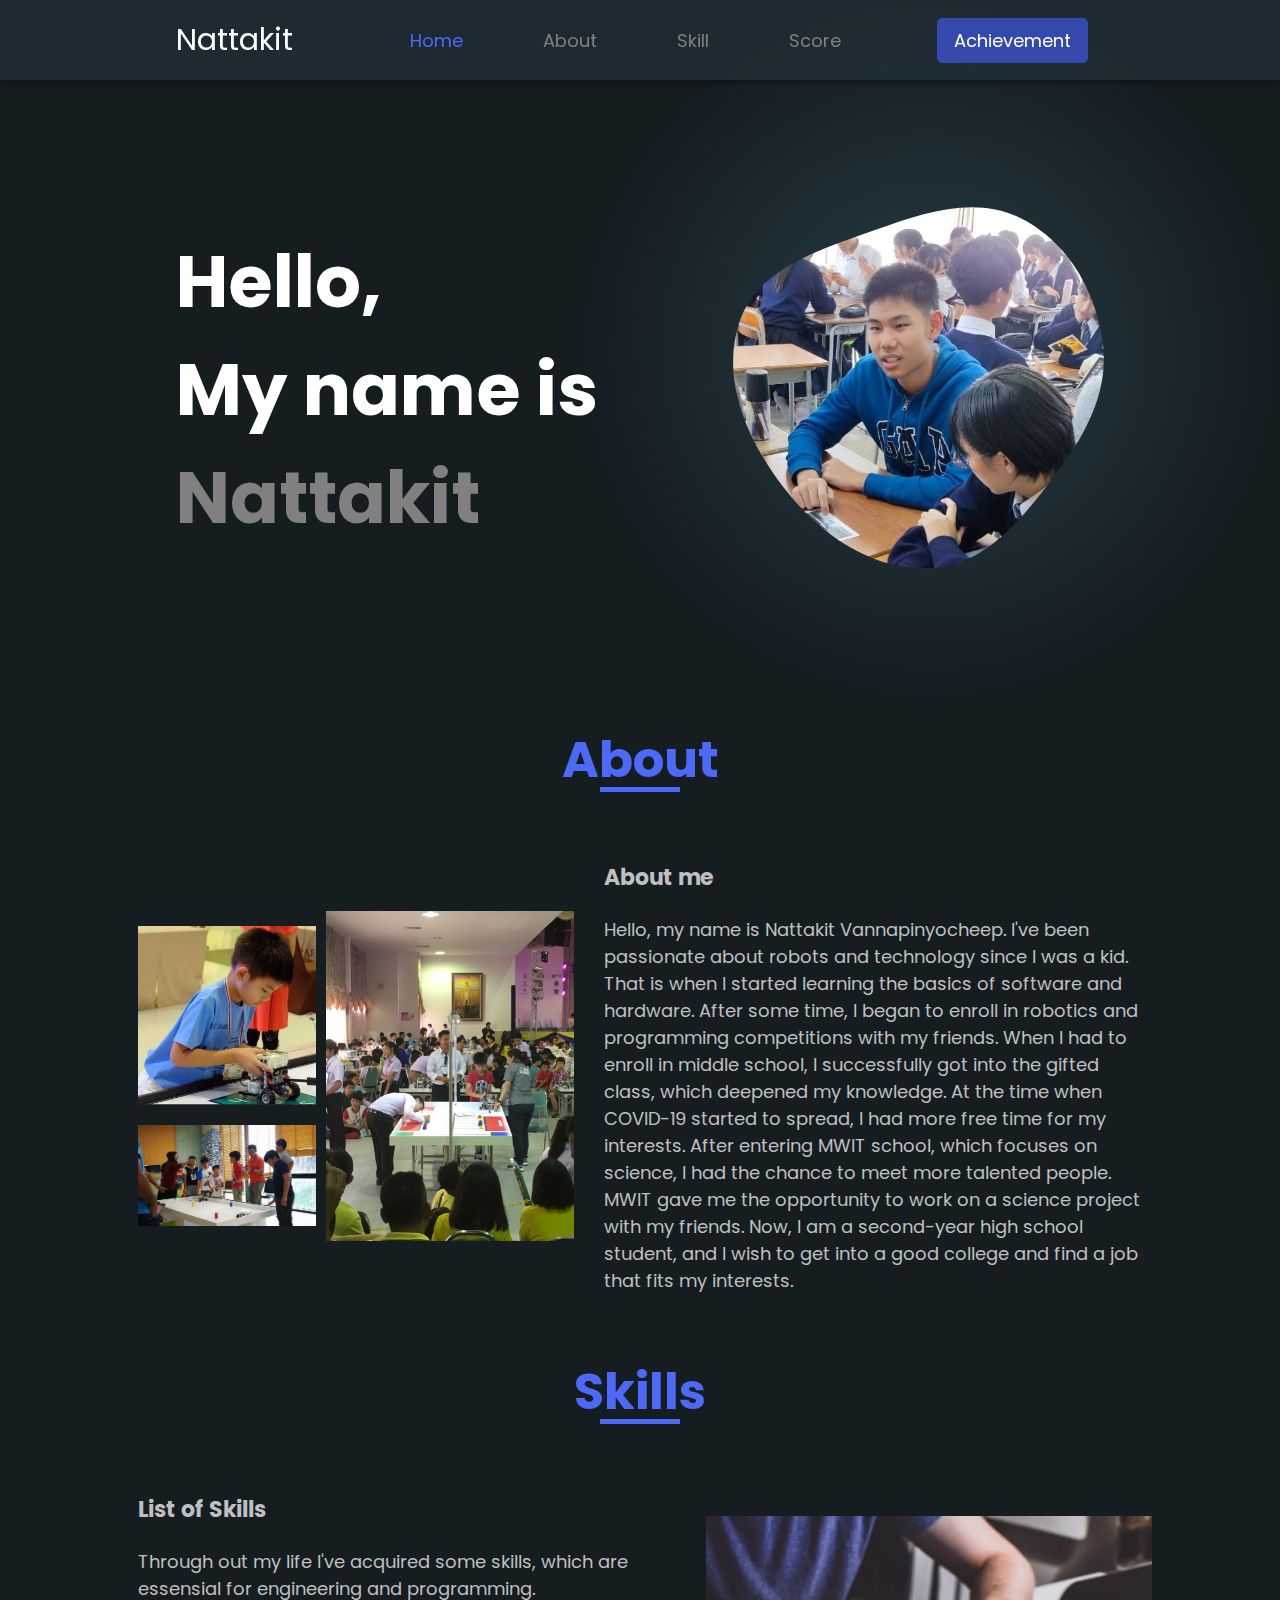
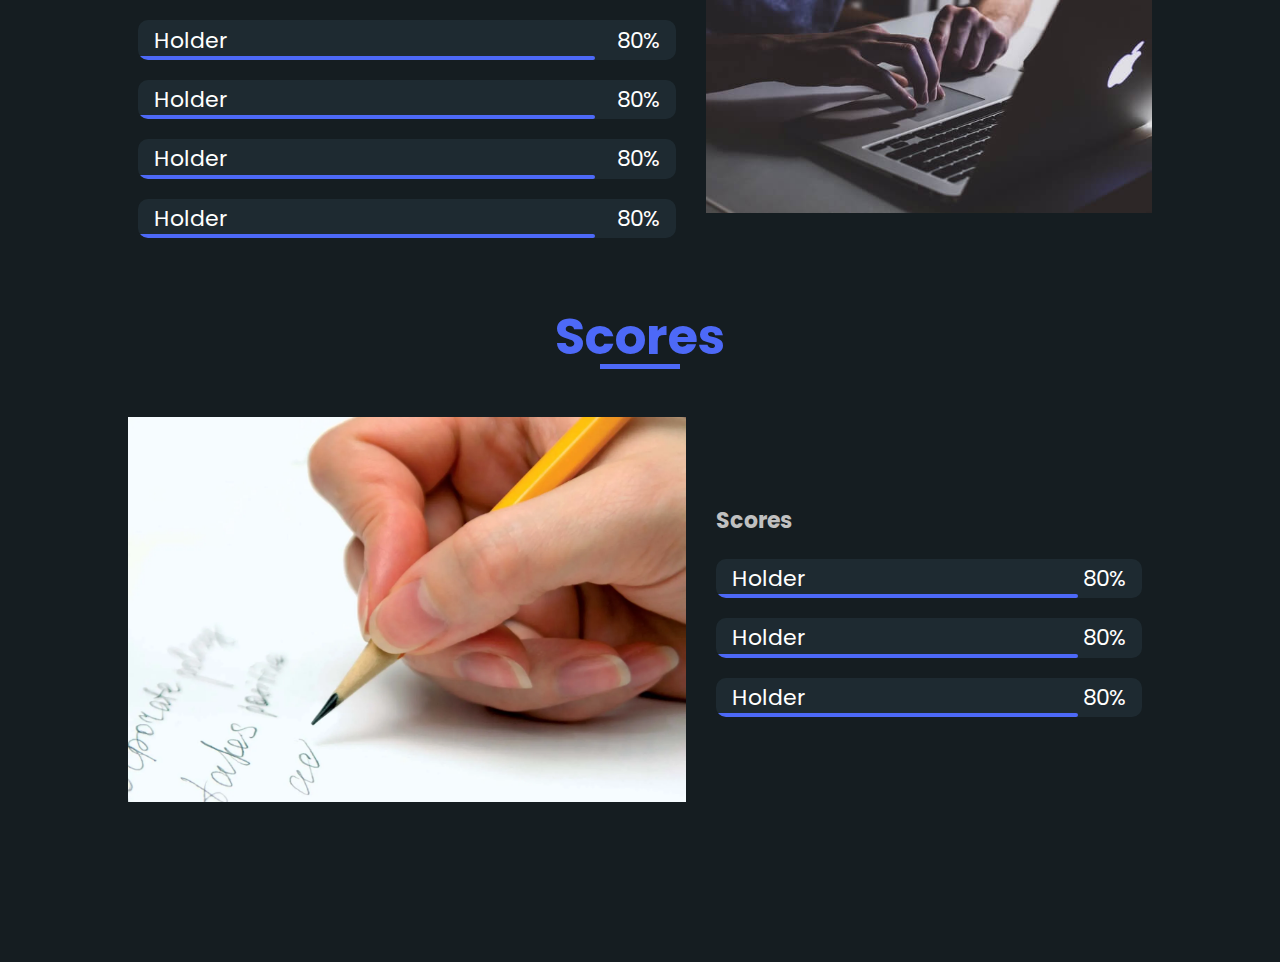
<file: index.html>
<!doctype html>
<html>
    <meta name="viewport" content="width=device-width, initial-scale=1.0">
    <head>
        <title>Test</title>
        <link rel="stylesheet" href="css/styles.css" />
        <link rel="stylesheet" href="css/section.css" />
        <link rel="stylesheet" href="css/scroll-animation.css" />
    </head>

    <body>
        <nav>
            <div class="nav-bar">
                <div class="nav-section" id="title">
                         <div class="nav-section" id="hamburger">
                                  <span>&#9776;</span>
                    </div>
                    <a id="important">Nattakit</a>
                    </div>
                <div class="nav-section" id="menu">
                    <div class="nav-section" id="current-section">
                        <a href="#Home">Home</a>
                    </div>
                    <div class="nav-section" id="sections">
                        <a href="#About">About</a>
                    </div>
                    <div class="nav-section" id="sections">
                        <a href="#Skill">Skill</a>
                    </div>
                    <div class="nav-section" id="sections">
                        <a href="#Score">Score</a>
                    </div>
                    <div class="nav-section" id="page">
                        <div>
                            <a href="Achievement.html">Achievement</a>
                        </div>
                    </div>
                </div>
            </div>
        </nav>
        <div class="gradient" id="fade-in"></div>
        <main>
            <section id="Home">

                <div class="home-grid">
                    <div id="on-start-left">
                        <h1>Hello,<br />My name is<br /><span class="Name">Nattakit<span></h1>
                    </div>
                    <div class="home__img" id="on-start-right">
                        <svg class="home__blob" viewBox="0 0 479 467" xmlns="http://www.w3.org/2000/svg" xmlns:xlink="http://www.w3.org/1999/xlink">
                            <mask id="mask0" mask-type="alpha">
                                <path d="M9.19024 145.964C34.0253 76.5814 114.865 54.7299 184.111 29.4823C245.804 6.98884 311.86 -14.9503 370.735 14.143C431.207 44.026 467.948 107.508 477.191 174.311C485.897 237.229 454.931 294.377 416.506 344.954C373.74 401.245 326.068 462.801 255.442 466.189C179.416 469.835 111.552 422.137 65.1576 361.805C17.4835 299.81 -17.1617 219.583 9.19024 145.964Z" />
                            </mask>
                            <g mask="url(#mask0)">
                                <image class="home__blob-img" x="0" y="0" href="Img/profile.jpg" />
                            </g>
                        </svg>
                    </div>
                </div>
            </section>
            <section id="About">
                <h2>About</h2>
                <div class="about-grid" style="gap: 20px;">
                    <div class="about-grid-img" id="fade-in">
                        <div class="about-image">
                            <img src="Img/Kid.jpg"/>
                            <img src="Img/Kid3.jpg" />
                        </div>
                        <img src="Img/Kid2.jpg" class="about-img-2">
                    </div>
                    <div style="margin-left: 10px; margin-right: 10px;" id="fade-in">
                        <h3>About me</h3>
                        <p>Hello, my name is Nattakit Vannapinyocheep. I've been passionate about robots and technology since I was a kid. That is when I started learning the basics of software and hardware. After some time, I began to enroll in robotics and programming competitions with my friends. When I had to enroll in middle school, I successfully got into the gifted class, which deepened my knowledge. At the time when COVID-19 started to spread, I had more free time for my interests. After entering MWIT school, which focuses on science, I had the chance to meet more talented people. MWIT gave me the opportunity to work on a science project with my friends. Now, I am a second-year high school student, and I wish to get into a good college and find a job that fits my interests.</p>
                    </div>
                </div>
            </section>
            <section id="Skill">
                <h2>Skills</h2>
                <div class="skill-grid" style="gap: 20px;">
                    <div style="margin-left: 10px; margin-right: 10px;">
                        <h3 id="fade-in-left">List of Skills</h3>
                        <p id="fade-in-left">Through out my life I've acquired some skills, which are essensial for engineering and programming.</p>
                        <div class="box" id="fade-in-left">
                            <div class="in-box">
                                <span class="text-in-box">Holder</span>
                            </div>
                            <div class="percent">
                                <span class="text-in-box">80%</span>
                            </div>
                            <div class="bar skill-coding"></div>
                        </div>
                        <div class="box" id="fade-in-left">
                            <div class="in-box">
                                <span class="text-in-box">Holder</span>
                            </div>
                            <div class="percent">
                                <span class="text-in-box">80%</span>
                            </div>
                            <div class="bar skill-coding"></div>
                        </div>
                        <div class="box" id="fade-in-left">
                            <div class="in-box">
                                <span class="text-in-box">Holder</span>
                            </div>
                            <div class="percent">
                                <span class="text-in-box">80%</span>
                            </div>
                            <div class="bar skill-coding"></div>
                        </div>
                        <div class="box" id="fade-in-left">
                            <div class="in-box">
                                <span class="text-in-box">Holder</span>
                            </div>
                            <div class="percent">
                                <span class="text-in-box">80%</span>
                            </div>
                            <div class="bar skill-coding"></div>
                        </div>
                    </div>
                    <img src="Img/skills.jpg" class="skill-img" id="fade-in">
                </div>
            </section>
            <section id="Score" style="margin-bottom: 10rem">
                <h2>Scores</h2>
                    <div class="skill-grid" style="gap: 20px;">
                        <img src="Img/Writing.webp" class="skill-img" id="fade-in">
                        <div style="margin-left: 10px; margin-right: 10px;">
                            <h3 id="fade-in-right">Scores</h3>
                            <div class="box" id="fade-in-right">
                                <div class="in-box">
                                    <span class="text-in-box">Holder</span>
                                </div>
                                <div class="percent">
                                    <span class="text-in-box">80%</span>
                                </div>
                                <div class="bar skill-coding"></div>
                            </div>
                            <div class="box" id="fade-in-right">
                                <div class="in-box">
                                    <span class="text-in-box">Holder</span>
                                </div>
                                <div class="percent">
                                    <span class="text-in-box">80%</span>
                                </div>
                                <div class="bar skill-coding"></div>
                            </div>
                            <div class="box" id="fade-in-right">
                                <div class="in-box">
                                    <span class="text-in-box">Holder</span>
                                </div>
                                <div class="percent">
                                    <span class="text-in-box">80%</span>
                                </div>
                                <div class="bar skill-coding"></div>
                            </div>
                        </div>
                    </div>
                </section>
            </section>

        </main>
        <script src="js/scroll.js"></script>
    </body>
</html>
</file>
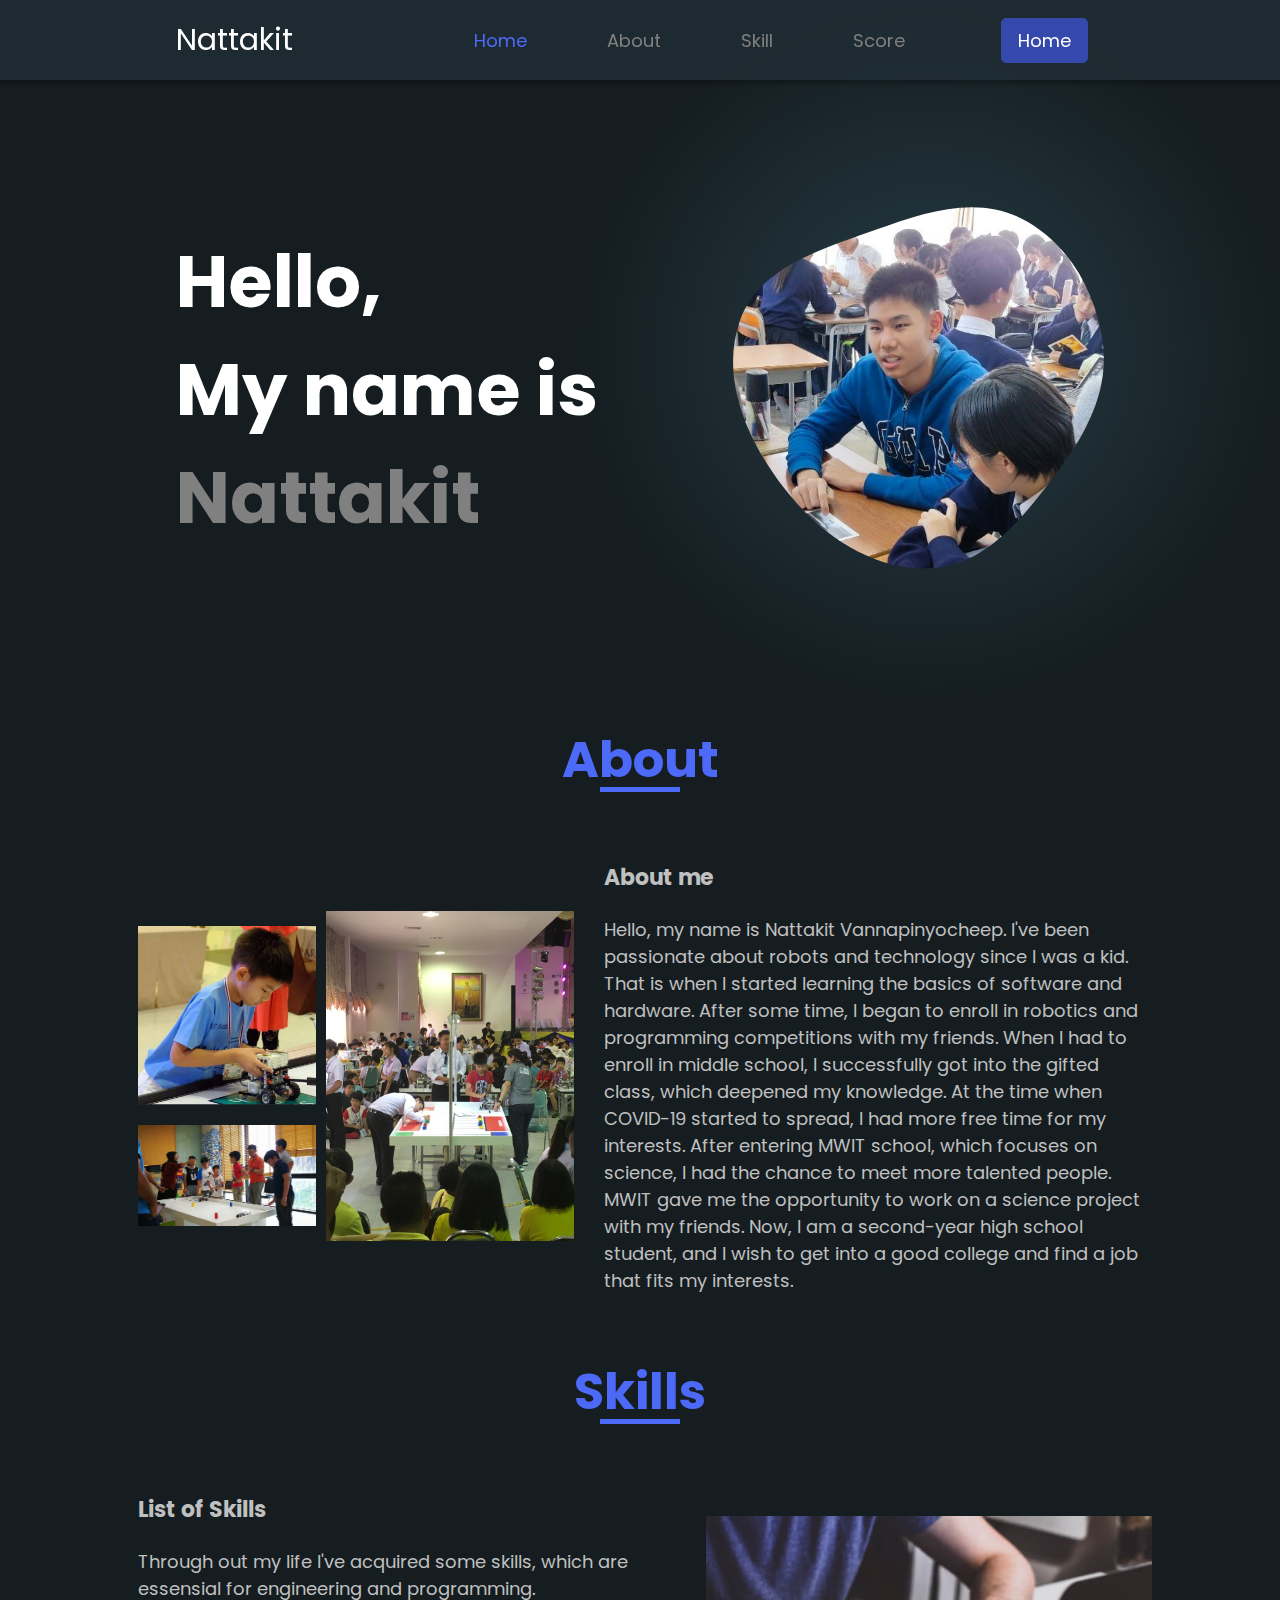
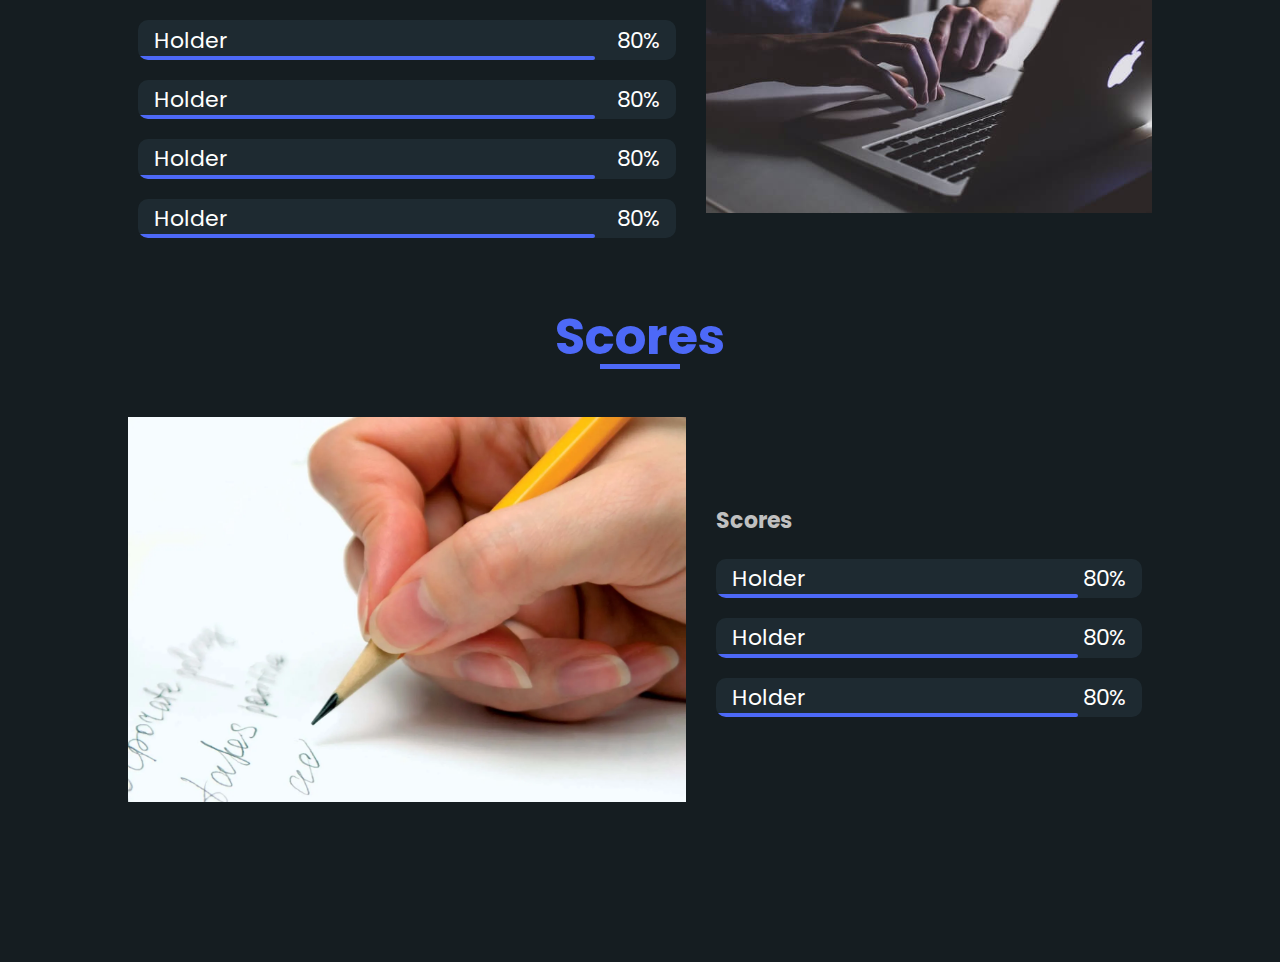
<file: Achievement.html>
<!doctype html>
<html>
    <meta name="viewport" content="width=device-width, initial-scale=1.0">
    <head>
        <title>Test</title>
        <link rel="stylesheet" href="css/styles.css" />
        <link rel="stylesheet" href="css/section.css" />
        <link rel="stylesheet" href="css/scroll-animation.css" />
    </head>

    <body>
        <nav>
            <div class="nav-bar">
                <div class="nav-section" id="title">
                    <div class="nav-section" id="hamburger">
                        <span>&#9776;</span>
                    </div>
                    <a id="important">Nattakit</a>
                </div>
                <div class="nav-section" id="menu">
                    <div class="nav-section" id="current-section">
                        <a href="#Home">Home</a>
                    </div>
                    <div class="nav-section" id="sections">
                        <a href="#About">About</a>
                    </div>
                    <div class="nav-section" id="sections">
                        <a href="#Skill">Skill</a>
                    </div>
                    <div class="nav-section" id="sections">
                        <a href="#Score">Score</a>
                    </div>
                    <div class="nav-section" id="page">
                        <div>
                            <a href="index.html">Home</a>
                        </div>
                    </div>
                </div>
            </div>
        </nav>
        <div class="gradient" id="fade-in"></div>
        <main>
            <section id="Home">

                <div class="home-grid">
                    <div id="on-start-left">
                        <h1>Hello,<br />My name is<br /><span class="Name">Nattakit<span></h1>
                    </div>
                    <div class="home__img" id="on-start-right">
                        <svg class="home__blob" viewBox="0 0 479 467" xmlns="http://www.w3.org/2000/svg" xmlns:xlink="http://www.w3.org/1999/xlink">
                            <mask id="mask0" mask-type="alpha">
                                <path d="M9.19024 145.964C34.0253 76.5814 114.865 54.7299 184.111 29.4823C245.804 6.98884 311.86 -14.9503 370.735 14.143C431.207 44.026 467.948 107.508 477.191 174.311C485.897 237.229 454.931 294.377 416.506 344.954C373.74 401.245 326.068 462.801 255.442 466.189C179.416 469.835 111.552 422.137 65.1576 361.805C17.4835 299.81 -17.1617 219.583 9.19024 145.964Z" />
                            </mask>
                            <g mask="url(#mask0)">
                                <image class="home__blob-img" x="0" y="0" href="Img/profile.jpg" />
                            </g>
                        </svg>
                    </div>
                </div>
            </section>
            <section id="About">
                <h2>About</h2>
                <div class="about-grid" style="gap: 20px;">
                    <div class="about-grid-img" id="fade-in">
                        <div class="about-image">
                            <img src="Img/Kid.jpg"/>
                            <img src="Img/Kid3.jpg" />
                        </div>
                        <img src="Img/Kid2.jpg" class="about-img-2">
                    </div>
                    <div style="margin-left: 10px; margin-right: 10px;" id="fade-in">
                        <h3>About me</h3>
                        <p>Hello, my name is Nattakit Vannapinyocheep. I've been passionate about robots and technology since I was a kid. That is when I started learning the basics of software and hardware. After some time, I began to enroll in robotics and programming competitions with my friends. When I had to enroll in middle school, I successfully got into the gifted class, which deepened my knowledge. At the time when COVID-19 started to spread, I had more free time for my interests. After entering MWIT school, which focuses on science, I had the chance to meet more talented people. MWIT gave me the opportunity to work on a science project with my friends. Now, I am a second-year high school student, and I wish to get into a good college and find a job that fits my interests.</p>
                    </div>
                </div>
            </section>
            <section id="Skill">
                <h2>Skills</h2>
                <div class="skill-grid" style="gap: 20px;">
                    <div style="margin-left: 10px; margin-right: 10px;">
                        <h3 id="fade-in-left">List of Skills</h3>
                        <p id="fade-in-left">Through out my life I've acquired some skills, which are essensial for engineering and programming.</p>
                        <div class="box" id="fade-in-left">
                            <div class="in-box">
                                <span class="text-in-box">Holder</span>
                            </div>
                            <div class="percent">
                                <span class="text-in-box">80%</span>
                            </div>
                            <div class="bar skill-coding"></div>
                        </div>
                        <div class="box" id="fade-in-left">
                            <div class="in-box">
                                <span class="text-in-box">Holder</span>
                            </div>
                            <div class="percent">
                                <span class="text-in-box">80%</span>
                            </div>
                            <div class="bar skill-coding"></div>
                        </div>
                        <div class="box" id="fade-in-left">
                            <div class="in-box">
                                <span class="text-in-box">Holder</span>
                            </div>
                            <div class="percent">
                                <span class="text-in-box">80%</span>
                            </div>
                            <div class="bar skill-coding"></div>
                        </div>
                        <div class="box" id="fade-in-left">
                            <div class="in-box">
                                <span class="text-in-box">Holder</span>
                            </div>
                            <div class="percent">
                                <span class="text-in-box">80%</span>
                            </div>
                            <div class="bar skill-coding"></div>
                        </div>
                    </div>
                    <img src="Img/skills.jpg" class="skill-img" id="fade-in">
                </div>
            </section>
            <section id="Score" style="margin-bottom: 10rem">
                <h2>Scores</h2>
                    <div class="skill-grid" style="gap: 20px;">
                        <img src="Img/Writing.webp" class="skill-img" id="fade-in">
                        <div style="margin-left: 10px; margin-right: 10px;">
                            <h3 id="fade-in-right">Scores</h3>
                            <div class="box" id="fade-in-right">
                                <div class="in-box">
                                    <span class="text-in-box">Holder</span>
                                </div>
                                <div class="percent">
                                    <span class="text-in-box">80%</span>
                                </div>
                                <div class="bar skill-coding"></div>
                            </div>
                            <div class="box" id="fade-in-right">
                                <div class="in-box">
                                    <span class="text-in-box">Holder</span>
                                </div>
                                <div class="percent">
                                    <span class="text-in-box">80%</span>
                                </div>
                                <div class="bar skill-coding"></div>
                            </div>
                            <div class="box" id="fade-in-right">
                                <div class="in-box">
                                    <span class="text-in-box">Holder</span>
                                </div>
                                <div class="percent">
                                    <span class="text-in-box">80%</span>
                                </div>
                                <div class="bar skill-coding"></div>
                            </div>
                        </div>
                    </div>
                </section>
            </section>

        </main>
        <script src="js/scroll.js"></script>
    </body>
</html>
</file>
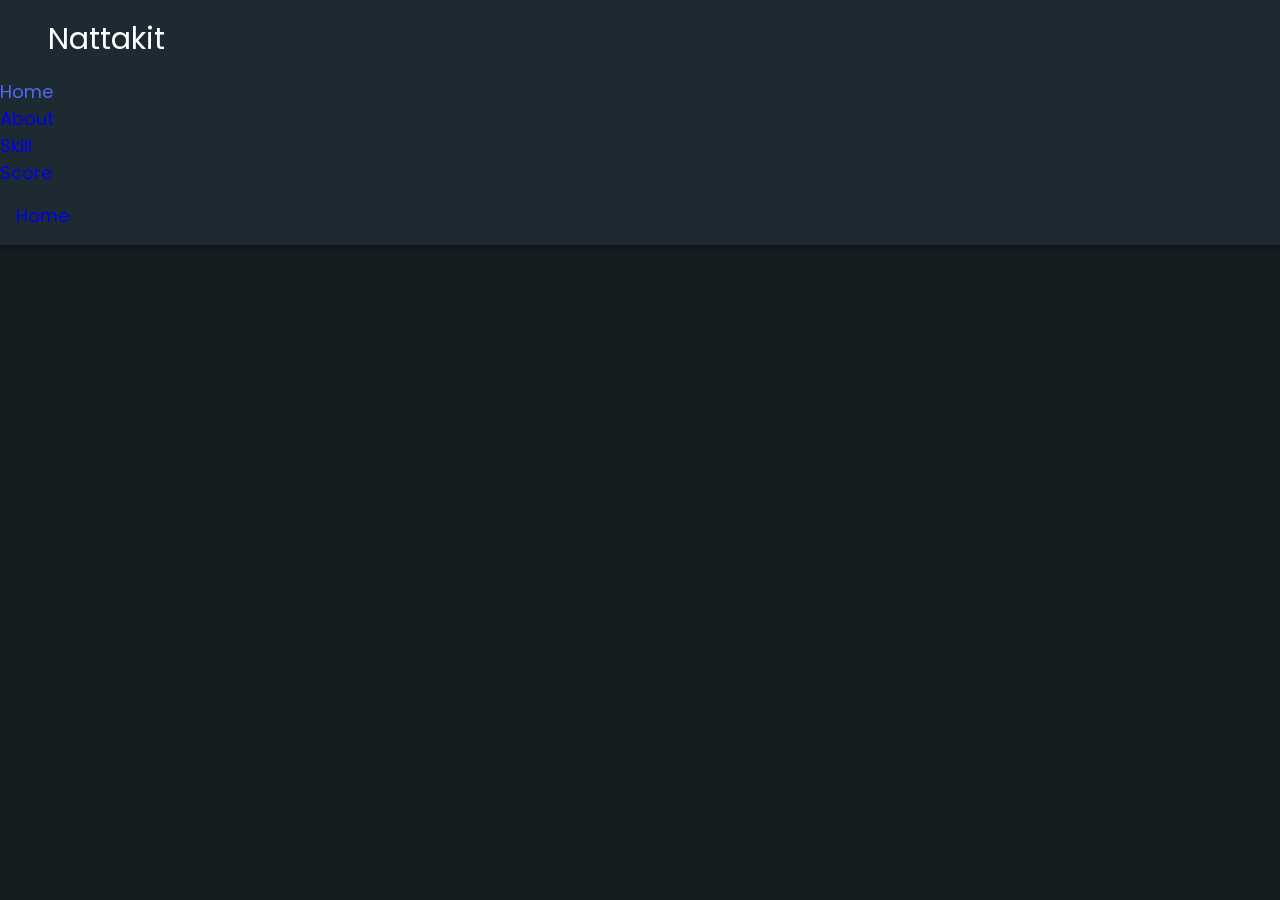
<file: Web/Achievement.html>
<!doctype html>
<html>
    <head>
        <title>Test</title>
        <link rel="stylesheet" href="css/styles.css" />
    </head>

    <body>
        <nav>
            <div class="nav-section" id="title">
                <a id="important"> Nattakit </a>
            </div>
            <div class="nav-section" id="current-section">
                <a href="#Home"> Home </a>
            </div>
            <div class="nav-section" id="sections">
                <a href="#About"> About </a>
            </div>
            <div class="nav-section" id="sections">
                <a href="#Skill"> Skill </a>
            </div>
            <div class="nav-section" id="sections">
                <a href="#Score"> Score </a>
            </div>
            <div class="nav-section" id="page">
                <a href="index.html"> Home </a>
            </div>
        </nav>
        <main>
            <section id="Home">
                <div>
                    <a>Hi</a>
                </div>
            </section>
            <section id="About">
                <div>
                    <a>Hi</a>
                </div>
            </section>
            <section id="Skill">
                <div>
                    <a>Hi</a>
                </div>
            </section>
            <section id="Score">
                <div>
                    <a>Hi</a>
                </div>
            </section>
        </main>
        <script src="scroll.js"></script>
    </body>
</html>
</file>
<file: css/styles.css>
@import url("https://fonts.googleapis.com/css2?family=Poppins:wght@400;600;700&display=swap");

:root {
    --main-bg: #151d21;
    --sub-bg: rgba(32, 46, 54, 0.8);
    --main-text: rgb(255, 255, 255);
    --sub-text: rgb(77, 105, 247);
    --second-sub-text: rgb(53, 72, 171);
    --normal-text: gray;
    --more-normal-text: silver;
    --change-page: rgb(0, 98, 255);
    --big-size: 72px;
    --h2-size: 50px;
    --h3-size: 22px;
    --logo-size: 30px;
    --section-size: 18px;
}

main {
    margin-top: 100px;
}

body {
    background-color: var(--main-bg);
    display: flex;
    flex-direction: column;
    height: 100vh;
    margin: 0px;
}

section {
    justify-content: center;
    align-content: center;
}

a,
h1,
h2,
h3,
p,
span {
    font-family: "Poppins", sans-serif;
}

a {
    text-decoration: none;
}

.gradient {
    right: 0%;
    position: absolute;
    width: 700px;
    height: 700px;
    background: radial-gradient(
        circle,
        rgba(39, 61, 71, 1) 0%,
        rgba(21, 29, 33, 1) 70%
    );
}

/* nav-bar */
@media (min-width: 950px) {
    nav {
        position: fixed;
        background-color: var(--sub-bg);
        align-content: center;
        width: 100%;
        top: 0;
        z-index: 1000;
        box-shadow: 0 3px 5px rgba(0, 0, 0, 0.3);
        backdrop-filter: blur(6px);
        -webkit-backdrop-filter: blur(6px);
        height: 80px;
    }
}
@media (max-width: 950px) {
    nav {
        position: fixed;
        align-content: center;
        width: 100%;
        top: 0;
        z-index: 1000;
    }
}

.nav-bar {
    margin-left: auto;
    margin-right: auto;
    display: flex;
    align-items: center;
    max-width: 1024px;
    max-height: 100%;
}

.nav-bar > .nav-section {
    padding: 1.5rem 3rem;
    display: flex;
    gap: 5rem;
    align-items: center;
    justify-content: center;
    max-height: 100%;
}

.nav-bar > .nav-section a {
    color: var(--normal-text);
}

* {
    box-sizing: border-box;
    scroll-behavior: smooth;
}

#title {
    flex-basis: 50%;
    justify-content: flex-start;
    padding: 1rem 3rem;
}

#important {
    font-size: var(--logo-size);
    color: var(--main-text);
}

#current-section {
    font-size: var(--section-size);
    flex-grow: 1;
}

#current-section a {
    color: var(--sub-text);
}

#sections {
    font-size: var(--section-size);
    flex-grow: 1;
}

#sections:hover a {
    color: var(--second-sub-text);
}

#page {
    padding: 1rem 1rem;
    font-size: var(--section-size);
    flex-grow: 1;
    justify-content: flex-end;
}

#page div {
    border: 1px solid var(--second-sub-text);
    background-color: var(--second-sub-text);
    border-radius: 5px;
    padding: 0.5rem 1rem;
}

#page div a {
    color: var(--main-text);
}

#hamburger {
    display: none;
    cursor: pointer;
    font-size: 2rem;
    padding: 0rem 1rem;
    color: var(--main-text);
}

@media (max-width: 950px) {
    nav {
        position: fixed;
        width: 100%;
        top: 0;
        z-index: 1000;
    }
    .nav-bar {
        width: 100%;
        gap: 0;
        flex-direction: column;
        justify-content: space-between;
        align-items: flex-start;
    }

    .nav-bar > .nav-section {
        padding: 0.5rem 1rem;
        gap: 1rem;
    }

    #title {
        width: 100%;
        justify-content: flex-start;
        background-color: var(--sub-bg);
        padding: 0.5rem 0;
        backdrop-filter: blur(6px);
        border-bottom: 0px;
        -webkit-backdrop-filter: blur(6px);
    }

    #menu {
        opacity: 0;
        align-items: flex-start;
        display: flex;
        flex-direction: column;
        transform: translateY(-20%);
        transition: all 0.5s ease-in-out;
        width: 100%;
        background-color: var(--sub-bg);
        backdrop-filter: blur(6px);
        -webkit-backdrop-filter: blur(6px);
        border: 0;
        pointer-events: none;
    }

    #menu.show {
        opacity: 1;
        display: flex;
        transform: translateY(0);
        transition: all 0.5s ease-in-out;
        pointer-events: auto;
    }

    #hamburger {
        display: block;
        justify-content: flex-end;
    }
    #page {
        padding: 0rem 0rem;
    }
}
</file>
<file: css/section.css>
img {
    max-width: 100%;
}

/* Home */
section {
    margin-left: auto;
    margin-right: auto;
    max-width: 1024px;
}

.home-grid {
    position: relative;
    display: grid;
    grid-template-columns: 3fr 2fr;
    grid-template-rows: 1fr;
    padding: 5rem 3rem;
    align-items: center;
}
.home-grid {
    position: relative;
    display: grid;
    grid-template-columns: 3fr 2fr;
    grid-template-rows: 1fr;
    padding: 5rem 3rem;
    align-items: center;
}

.home__img {
    width: 100%;
    max-width: 450px;
}

.home__blob {
    fill: #004c8e;
}

.home__blob-img {
    width: 100%;
}

h1 {
    font-size: var(--big-size);
    color: var(--main-text);
}

h2 {
    position: relative;
    text-align: center;
    font-size: var(--h2-size);
    color: var(--sub-text);
}

h2::after {
    content: "";
    width: 80px;
    height: 5px;
    left: 0;
    right: 0;
    background-color: var(--sub-text);
    position: absolute;
    margin: auto;
    top: 65px;
}

h3 {
    font-size: var(--h3-size);
    color: var(--more-normal-text);
}

p {
    font-size: var(--section-size);
    color: var(--more-normal-text);
}

.Name {
    color: var(--normal-text);
}

/* About */
.about-grid {
    display: grid;
    align-items: center;
    grid-template-columns: 1fr;
    grid-template-rows: auto;
    width: 100%;
    text-align: initial;
}

.about-grid-img {
    display: grid;
    align-items: center;
    grid-template-columns: 1fr;
    grid-template-rows: auto;
    width: 100%;
    text-align: initial;
    grid-template-columns: 4fr 5fr;
    grid-template-rows: 1fr;
}

.about-image {
    display: flex;
    flex-direction: column;
}

.about-image img {
    width: 100%;
    padding: 10px;
}

/* Skills */
.skill-grid {
    display: grid;
    align-items: center;
    grid-template-columns: 1fr;
    grid-template-rows: auto;
    width: 100%;
    text-align: initial;
}
.skill-coding {
    width: 85%;
}

@media (min-width: 800px) {
    .home-grid {
        grid-template-columns: 3fr 2fr;
        grid-template-rows: 1fr;
    }

    .about-grid {
        grid-template-columns: 4fr 5fr;
        grid-template-rows: 1fr;
    }
    .skill-grid {
        grid-template-columns: 5fr 4fr;
        grid-template-rows: 1fr;
    }
}
@media (max-width: 800px) {
    .about-img-2 {
        padding-right: 10px;
    }
    .home__img {
        display: none;
    }
    .home-grid {
        grid-template-columns: 1fr;
        grid-template-rows: 1fr;
    }
    .home-grid-2 {
        grid-template-columns: 1fr 1fr;
        grid-template-rows: 1fr;
    }
    .about-grid {
        justify-items: center;
    }
    .about-grid-img {
        align-items: center;
        width: 80%;
    }
    .skill-grid {
        grid-template-columns: 1fr;
        grid-template-rows: 1fr;
    }
    .skill-img {
        display: none;
    }
    h2::after {
        content: "";
        width: 50px;
        height: 3px;
        left: 0;
        right: 0;
        background-color: var(--sub-text);
        position: absolute;
        margin: auto;
        top: 45px;
    }
}
.box {
    display: flex;
    justify-content: space-between;
    padding: 0.2rem 1rem;
    background-color: var(--sub-bg);
    border-radius: 10px;
    overflow: hidden;
    position: relative;
    margin-bottom: 20px;
}
.text-in-box {
    font-size: var(--h3-size);
    color: var(--main-text);
}
.percent {
    align-self: flex-end;
}
.bar {
    position: absolute;
    left: 0;
    bottom: 0;
    background-color: var(--sub-text);
    z-index: 0;
    height: 0.25rem;
    border-radius: 10px;
}
</file>
<file: css/scroll-animation.css>
@keyframes appear {
    from {
        opacity: 0;
        transform: scale(0.8);
        transform-origin: bottom;
    }
    to {
        opacity: 1;
        transform: scale(1);
        transform-origin: bottom;
    }
}

@keyframes appear-left {
    from {
        opacity: 0;
        transform: scale(0.8) translateX(-5%);
        transform-origin: left;
    }
    to {
        opacity: 1;
        transform: scale(1) translateX(0);
        transform-origin: left;
    }
}
@keyframes appear-right {
    from {
        opacity: 0;
        transform: scale(0.8) translateX(5%);
        transform-origin: right;
    }
    to {
        opacity: 1;
        transform: scale(1) translateX(0);
        transform-origin: right;
    }
}

@keyframes lefty {
    from {
        opacity: 0.1;
        transform: translateX(50px);
    }
    to {
        opacity: 1;
        transform: translateX(0px);
    }
}

@keyframes righty {
    from {
        opacity: 0.1;
        transform: translateX(-50px);
    }
    to {
        opacity: 1;
        transform: translateX(0px);
    }
}

#fade-in {
    animation: appear linear;
    animation-timeline: view();
    animation-range: 0% 40%;
}

#fade-in-left {
    animation: appear-left linear;
    animation-timeline: view();
    animation-range: 0% 30%;
}
@media (min-width: 800px) {
    #fade-in-right {
        animation: appear-right linear;
        animation-timeline: view();
        animation-range: 0% 30%;
    }
}
@media (max-width: 800px) {
    #fade-in-right {
        animation: appear-left linear;
        animation-timeline: view();
        animation-range: 0% 30%;
    }
}

#on-start-left {
    animation: lefty 1s linear;
}

#on-start-right {
    animation: righty 1s linear;
}
</file>
<file: Web/css/styles.css>
@import url("https://fonts.googleapis.com/css2?family=Poppins:wght@400;600;700&display=swap");
:root {
    --main-bg: #151d21;
    --sub-bg: rgba(32, 46, 54, 0.8);
    --main-text: rgb(255, 255, 255);
    --sub-text: rgb(77, 105, 247);
    --second-sub-text: rgb(53, 72, 171);
    --normal-text: gray;
    --change-page: rgb(0, 98, 255);
    --logo-size: 30px;
    --section-size: 18px;
}

main {
    margin-top: 100px;
    padding-left: 10%;
    padding-right: 10%;
}

body {
    background-color: var(--main-bg);
    display: flex;
    flex-direction: column;
    height: 100vh;
    margin: 0px;
}

section {
    justify-content: center;
    align-content: center;
}

a,
h1,
h2,
h3,
p,
span {
    font-family: "Poppins", sans-serif;
}

a {
    text-decoration: none;
}

/* nav-bar */
nav {
    position: fixed;
    background-color: var(--sub-bg);
    align-content: center;
    width: 100%;
    top: 0;
    z-index: 1000;
    box-shadow: 0 3px 5px rgba(0, 0, 0, 0.3);
    backdrop-filter: blur(6px);
    -webkit-backdrop-filter: blur(6px);
}

.nav-bar {
    margin-left: auto;
    margin-right: auto;
    display: flex;
    max-width: 1024px;
    max-height: 100%;
}

.nav-bar > .nav-section {
    padding: 1.5rem 3rem;
    display: flex;
    gap: 5rem;
    align-items: center;
    justify-content: center;
    max-height: 100%;
}

.nav-bar > .nav-section a {
    color: var(--normal-text);
}

* {
    box-sizing: border-box;
    scroll-behavior: smooth;
}

#title {
    flex-basis: 50%;
    justify-content: flex-start;
    padding: 1rem 3rem;
}
#important {
    font-size: var(--logo-size);
    color: var(--main-text);
}

#current-section {
    font-size: var(--section-size);
    flex-grow: 1;
}

#current-section a {
    color: var(--sub-text);
}

#sections {
    font-size: var(--section-size);
    flex-grow: 1;
}

#sections:hover a {
    color: var(--second-sub-text);
}

#page {
    padding: 1rem 1rem;
    font-size: var(--section-size);
    flex-grow: 1;
    justify-content: flex-end;
}

#page div {
    border: 1px solid var(--sub-text);
    background-color: var(--sub-text);
    border-radius: 5px;
    padding: 0.5rem 1rem;
}
#page div a {
    color: var(--main-text);
}

/* scroll */
::-webkit-scrollbar {
    width: 7px;
}

::-webkit-scrollbar-track {
    box-shadow: inset 0 0 5px grey;
    border-radius: 10px;
}

::-webkit-scrollbar-thumb {
    background: #417087;
    border-radius: 10px;
}
</file>
